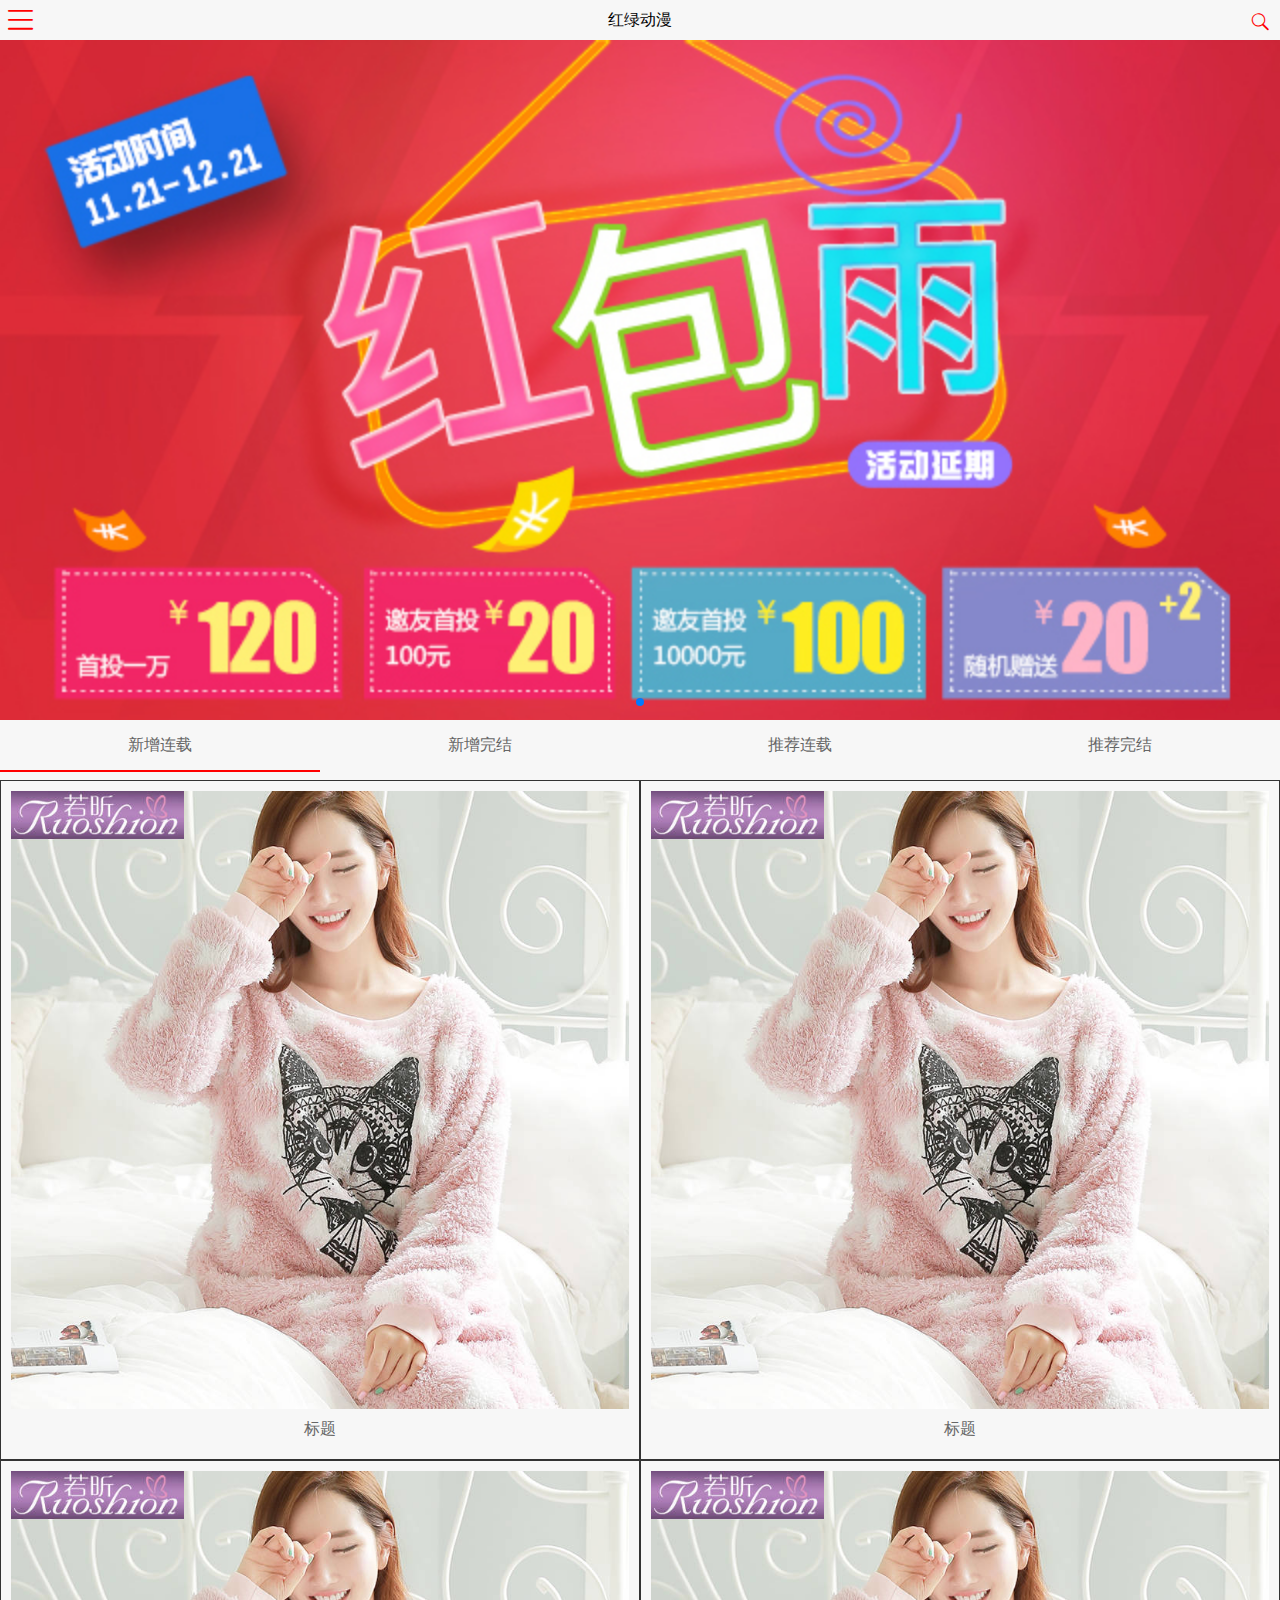
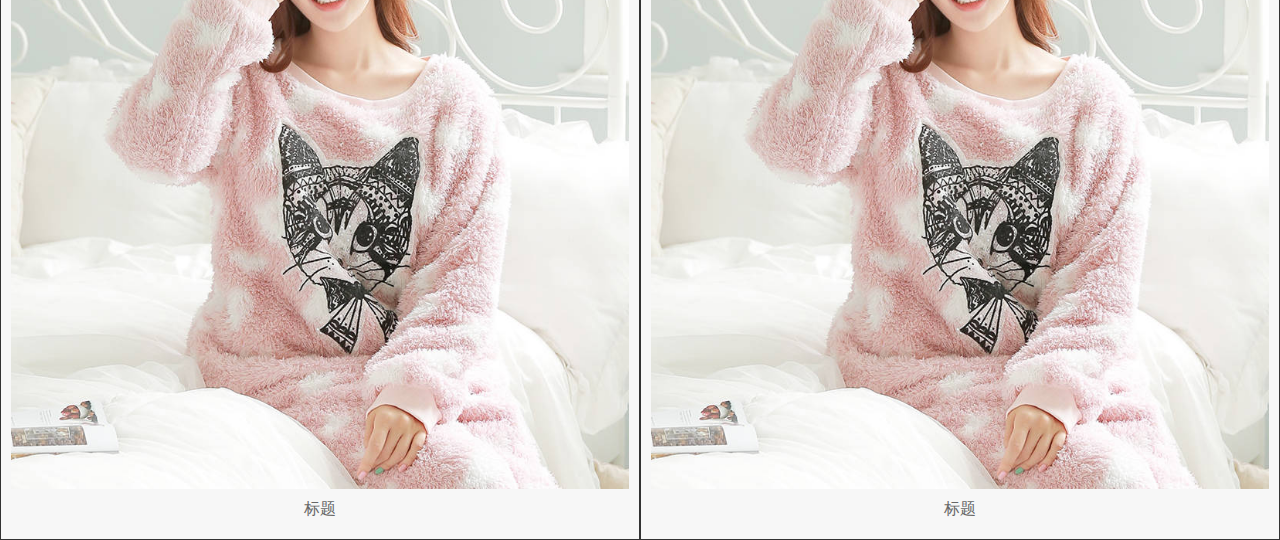
<file: index.html>
<!doctype html>
<html lang="en">
<head>
    <meta charset="UTF-8">
    <title>Document</title>
    <meta name="viewport"
          content="width=device-width, user-scalable=no, initial-scale=1.0, maximum-scale=1.0, minimum-scale=1.0"/>
    <link rel="stylesheet/less" href="./less/demo.less"/>
    <link rel="stylesheet" href="./css/iconfont.css"/>
    <link rel="stylesheet" href="./css/swiper.min.css"/>
    <script src="./lib/jquery/jquery-1.12.4.min.js"></script>
    <script src="lib/less/less.js"></script>
    <script src="./lib/template-web.js"></script>
    <script src="./js/swiper.min.js"></script>
    <script src="./lib/template-web.js"></script>
    <!--模版引擎-->

</head>
<body>
<div id="wrap">
    <div id="header">
        <i class="iconfont icon-mulu"></i>
        <h4>红绿动漫</h4>
        <a class="seach" href="#"><i class="iconfont icon-fangdajing"></i></a>
    </div>
    <div id="lb">
        <div class="swiper-container">
            <div class="swiper-wrapper">
                <div class="swiper-slide"><img src="./images/img/slide_01_640x340.jpg" alt=""/></div>
            </div>

            <div class="swiper-pagination"></div>


        </div>
    </div>
    <!-- 切换-->
    <div id="tab">
        <ul class="tabs clear">
            <a href="#">
                <li class="active">新增连载</li>
            </a>
            <a href="#">
                <li>新增完结</li>
            </a>
            <a href="#">
                <li>推荐连载</li>
            </a>
            <a href="#">
                <li>推荐完结</li>
            </a>
        </ul>
        <div class="tabx clear">
            <a href="#"><img src="./images/images/detail01.jpg" alt=""/>

                <p>标题</p></a>
            <a href="#"><img src="./images/images/detail01.jpg" alt=""/>

                <p>标题</p></a>
            <a href="#"><img src="./images/images/detail01.jpg" alt=""/>

                <p>标题</p></a>
            <a href="#"><img src="./images/images/detail01.jpg" alt=""/>

                <p>标题</p></a>
        </div>
    </div>
</div>

</body>

<script>
    window.onload = function () {
        var mySwiper = new Swiper('.swiper-container', {
            direction: 'horizontal',
            loop: true,


            pagination: '.swiper-pagination',

            autoplay: 2000,
            autoplayDisableOnInteraction: false,
        })
    }

</script>

</html>
<script id=lunbo type="text/html">
    <div class="swiper-slide"><img src="./images/img/slide_01_640x340.jpg" alt=""/></div>
</script>

<script>
    $(function () {

        $.get({
            url: "http://127.0.0.1:9091/api/getlunbo",
            success: function (backdata) {
                for (var i = 0; i < backdata.length; i++) {
                    $('.container').append(template('lunbo', clone));
                }
            }
        })
    })

</script>
</file>
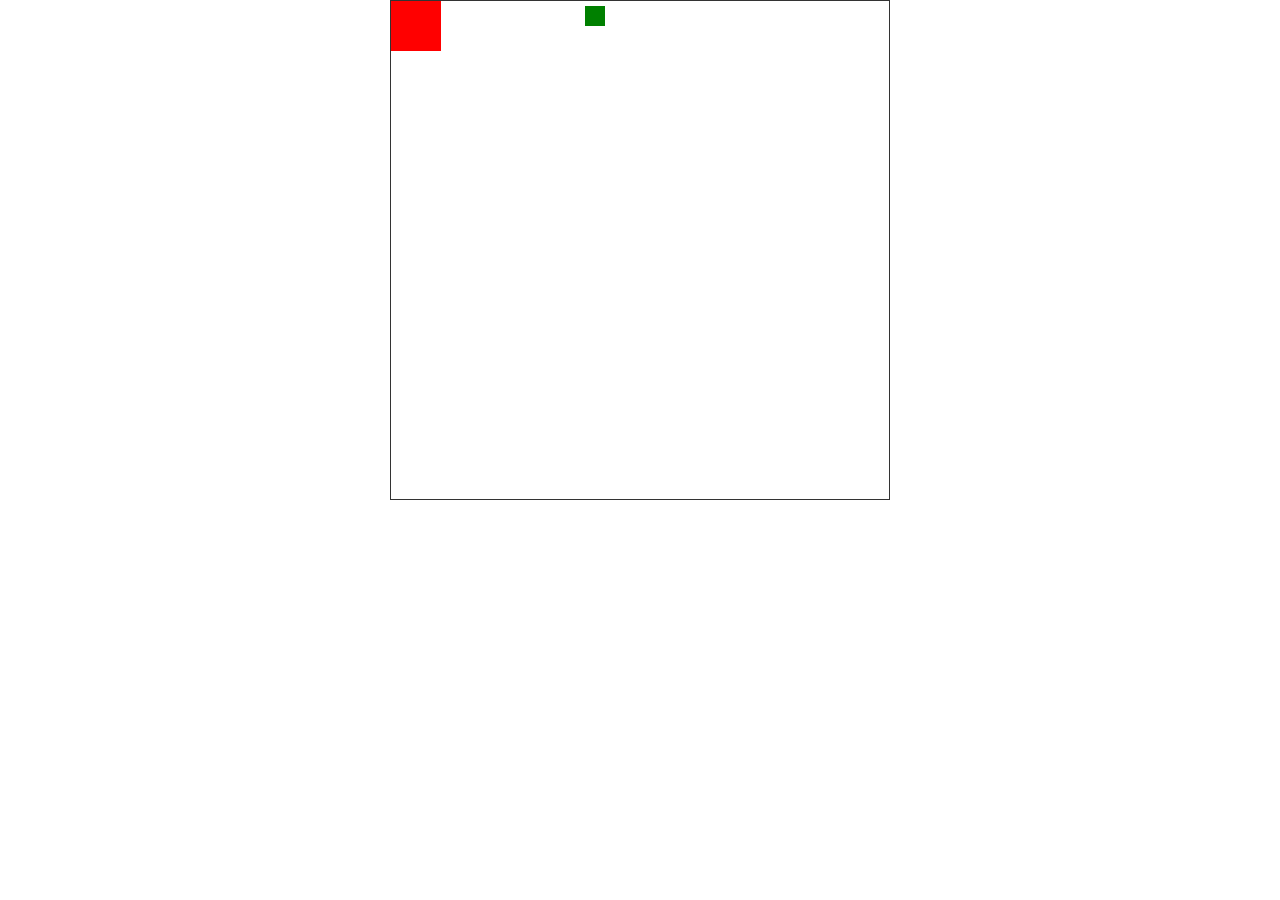
<file: index2.html>
<html lang="en">

<head>
    <meta charset="UTF-8">
    <title></title>
    <meta name="viewport" content="width=device-width, initial-scale=1.0">
    <link rel="stylesheet" href="./lib/bootstrap/css/bootstrap.css">
    <style>
        .odiv {
            width: 500px;
            height: 500px;
            border: 1px solid #333333;
            margin: 0 auto;
            position: relative;
        }

        .fill {
            width: 50px;
            height: 50px;
            background: red;
            position: absolute;
            top: 0;
            left: 0;

        }
    </style>
</head>

<body>
    <div class="odiv">
        <div class="fill">




        </div>
    </div>
</body>

</html>

<script src="./js/jquery-1.12.4.min.js"></script>

<script>
    $(function () {
        // var set = setInterv
        var list = []
        $(".odiv").on("mousemove", function (e) {
            // clearInterval(set)
            var wraplf = $(".odiv").offset().left;
            var wrapht = $(".odiv").offset().top;
            var thisth = $(".fill").offset().height;
            var x = (e.pageX - wraplf) || 100;
            var y = (e.pageY - wrapht) || 100;
            if (x >= $(".odiv").width() || x < 0) { // 防止div移出边框
                return;
            }
            $(".fill").css({
                left: x - ($(".fill").width() / 2),
                top: y - ($(".fill").height() / 2)
            })
            window.x = x;
            window.y = y;
        })
        var str = null;
        $(".fill").on("click", function (e) {
            var box = $("<div></div>")
            box.css({
                "width": 10,
                "height": 10,
                "background": "black",
                "position": "absolute",
                "left": window.x,
                "top": window.y,
                "border-radius": 50
            })
            box.attr("class", "boom")
            $(".odiv").append(box)
            list.push(box)
            var step = 5
            if (str != null)
                return;
            str = setInterval(function () {
                var  my_length = $(".boom").length;
                var fly_length = $(".fly").length
                for (var i = 0; i < my_length; i++) {
                    var topCurrent = parseInt($(".boom").eq(i).css("top"));
                    var s = $(".boom").eq(i).css("top", (topCurrent - step) + "px");
                    
                    if (topCurrent - 5 < 0) {

                        $(".boom").eq(i).remove()
                    }
                   
                }
            }, 10)
        })
        var index2 = 0
        function newdiji() {
            var dj_x = Math.floor(Math.random() * ($(".odiv").width()))// 敌机的x
            index2++
            var newfly = $("<div></div>")
            newfly.css({
                "width": 20,
                "height": 20,
                "background": "green",
                "position": "absolute",
                "left": dj_x,
                "top": 0
            })
            newfly.attr("class", "fly")
            $(".odiv").append(newfly)
            var fly_length = $(".fly").length
            for (var i = 0; i < fly_length; i++) {
                window.topFly = parseInt($(".fly").eq(i).css("top"));
                var s = $(".fly").eq(i).css("top", (topFly + 5) + "px");
            }

        }
        newdiji()

        setInterval(newdiji, 1000)
           
        function isover(){
            var totleFly = $(".fly").length;
            var totleBoom = $(".boom").length;
            for(var i = 0;i < totleBoom;i++)
                for(var j = 0;j < totleFly;j++){
                    var boomX = parseInt($(".boom").eq(i).css("left"));
                    var boomY = parseInt($(".boom").eq(i).css("top"));
                    var boomWidth = $(".boom").eq(i).width();
                    var flyX = parseInt($(".fly").eq(j).css("left"));
                    var flyY = parseInt($(".fly").eq(j).css("top"));
                    var flyWidth = $(".fly").eq(j).width();
                    var flyHeight = $(".fly").eq(j).height();
                    if(boomY < (flyY + flyHeight) && Math.abs(boomX+boomWidth/2 - flyX-flyWidth/2) < (flyWidth/2 + boomWidth/2)){
                        $(".boom").eq(i).remove();
                        $(".fly").eq(j).remove();
                        continue;
                    }
                }
        }
        isover()
    })




</script>
</file>
<file: css/iconfont.css>
@font-face {font-family: "iconfont";
  src: url('iconfont.eot?t=1514033417470'); /* IE9*/
  src: url('iconfont.eot?t=1514033417470#iefix') format('embedded-opentype'), /* IE6-IE8 */
  url('[data-uri]') format('woff'),
  url('iconfont.ttf?t=1514033417470') format('truetype'), /* chrome, firefox, opera, Safari, Android, iOS 4.2+*/
  url('iconfont.svg?t=1514033417470#iconfont') format('svg'); /* iOS 4.1- */
}

.iconfont {
  font-family:"iconfont" !important;
  font-size:16px;
  font-style:normal;
  -webkit-font-smoothing: antialiased;
  -moz-osx-font-smoothing: grayscale;
}

.icon-fangdajing:before { content: "\e634"; }

.icon-mulu:before { content: "\e651"; }
</file>
